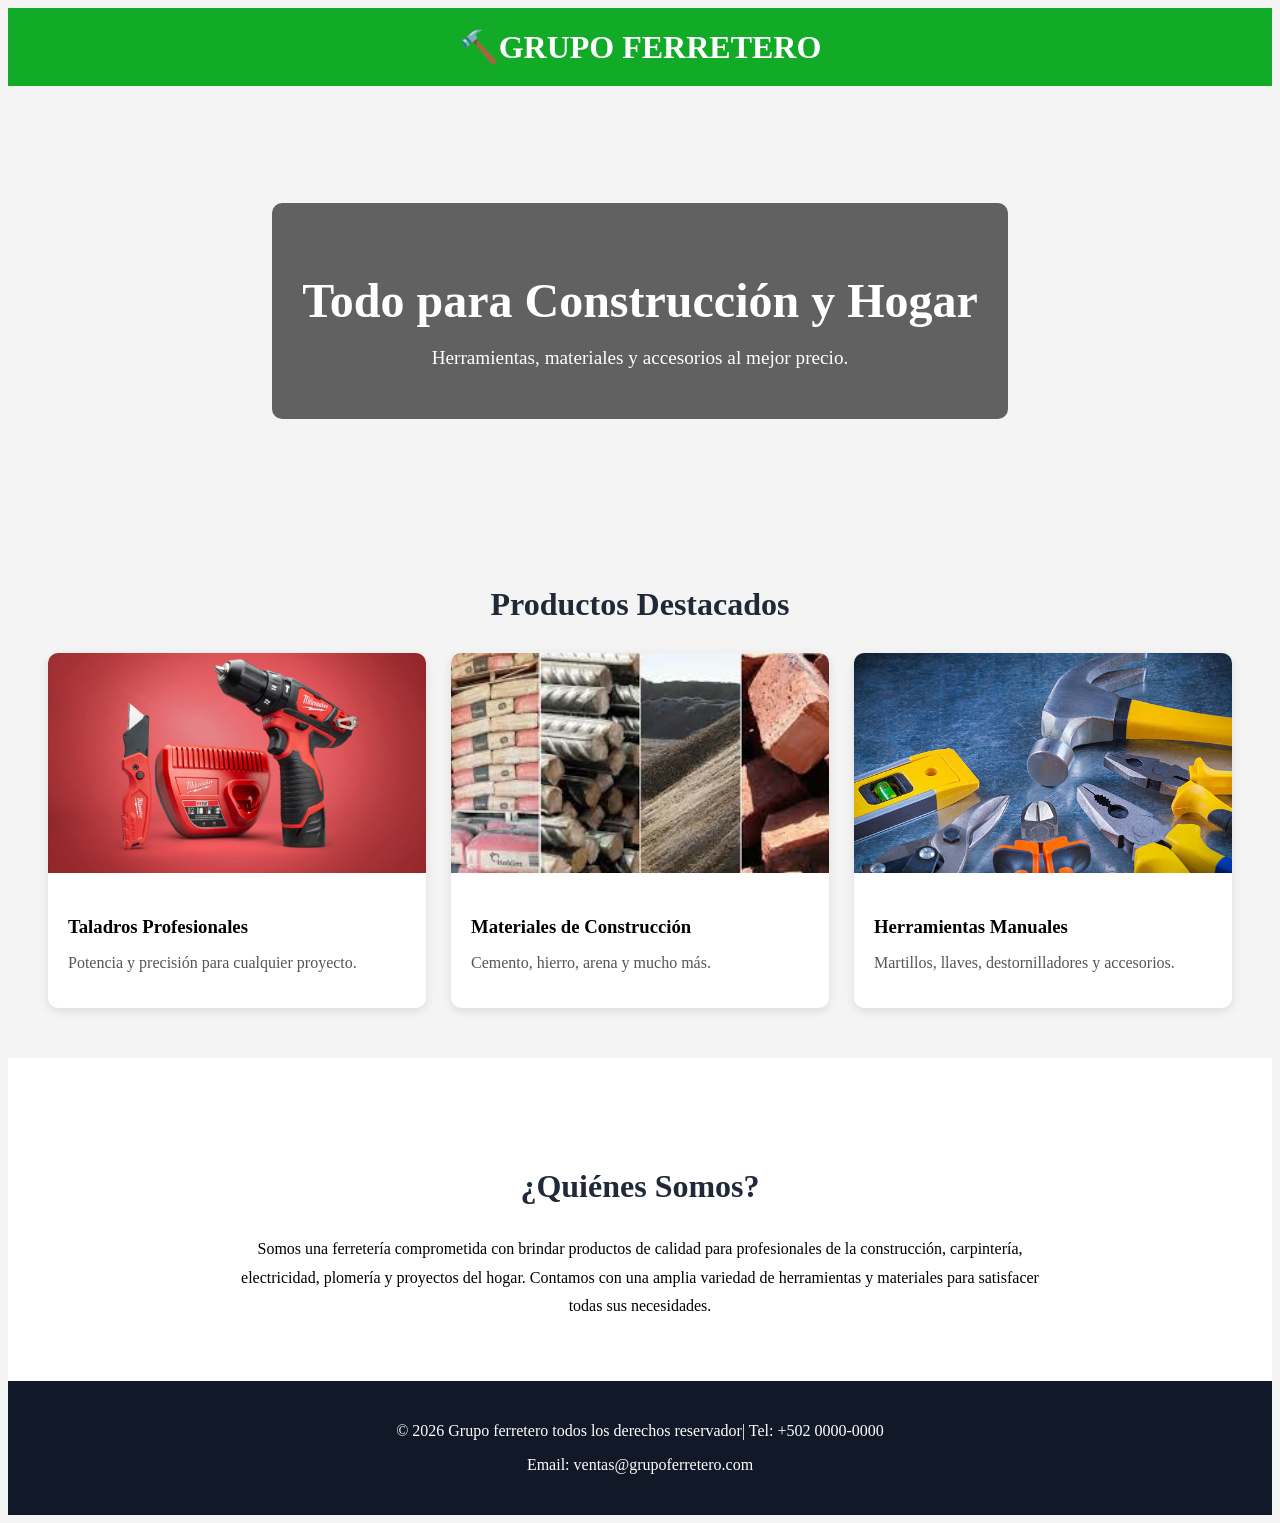
<file: 2_EJPLANTILLA_INTELIGENCIA/index.html.html>
<!DOCTYPE html>
<html lang="es">
<head>
<meta charset="UTF-8">
<meta name="viewport" content="width=device-width, initial-scale=1.0">
<title>Grupo Ferretero</title>
<link href="style.css" rel="stylesheet" type="text/css">
	<link rel="icon" type="image/jpeg" href="images/martillos.jpg">
</head>
<body>

<header>
    <div class="logo">🔨GRUPO FERRETERO</div>

   
</header>

<section class="hero">
    <div class="hero-text">
        <h1>Todo para Construcción y Hogar</h1>
		
        <p>Herramientas, materiales y accesorios al mejor precio.</p>
        
    </div>
</section>

<h2 class="section-title">Productos Destacados</h2>

<section class="productos">

    <div class="card">
        <img src="images/rotomartillo.jpeg" alt="Taladro">
        <div class="card-content">
            <h3>Taladros Profesionales</h3>
            <p>Potencia y precisión para cualquier proyecto.</p>
        </div>
    </div>

    <div class="card">
        <img src="images/cemento.jpeg" alt="Construcción">
        <div class="card-content">
            <h3>Materiales de Construcción</h3>
            <p>Cemento, hierro, arena y mucho más.</p>
        </div>
    </div>

    <div class="card">
        <img src="images/martillo.jpg" alt="Herramientas">
        <div class="card-content">
            <h3>Herramientas Manuales</h3>
            <p>Martillos, llaves, destornilladores y accesorios.</p>
        </div>
    </div>

</section>

<section class="about">
    <h2 class="section-title">¿Quiénes Somos?</h2>
    <p>
        Somos una ferretería comprometida con brindar productos de calidad
        para profesionales de la construcción, carpintería, electricidad,
        plomería y proyectos del hogar. Contamos con una amplia variedad
        de herramientas y materiales para satisfacer todas sus necesidades.
    </p>
</section>

<footer>
    <p>© 2026 Grupo ferretero todos los derechos reservador| Tel: +502 0000-0000</p>
    <p>Email: ventas@grupoferretero.com</p>
</footer>

</body>
</html>
</file>
<file: 2_EJPLANTILLA_INTELIGENCIA/style.css>
@charset "utf-8";
/* CSS Document */

<style>
*{
    margin:0;
    padding:0;
    box-sizing:border-box;
    font-family: Arial, sans-serif;
}

body{
    background:#f4f4f4;
}

header{
    background:rgba(18,171,40,1.00) ;
    color:white;
    padding:20px;
}

.logo{
    text-align:center;
    font-size:2rem;
    font-weight:bold;
}

nav{
    margin-top:15px;
}

nav ul{
    list-style:none;
    display:flex;
    justify-content:center;
    gap:25px;
}

nav a{
    color:white;
    text-decoration:none;
    font-weight:bold;
}

nav a:hover{
    color:#fbbf24;
}

.hero{
    height:450px;
	background-image:url("images/martillo.jpg")
    center/cover;
    display:flex;
    justify-content:center;
    align-items:center;
}

.hero-text{
    background:rgba(0,0,0,0.6);
    padding:30px;
    border-radius:10px;
    text-align:center;
    color:white;
}

.hero-text h1{
    font-size:3rem;
    margin-bottom:15px;
}

.hero-text p{
    font-size:1.2rem;
}

.btn{
    display:inline-block;
    margin-top:20px;
    background:#f59e0b;
    color:white;
    padding:12px 25px;
    text-decoration:none;
    border-radius:5px;
}

.btn:hover{
    background:#d97706;
}

.section-title{
    text-align:center;
    margin:50px 0 30px;
    font-size:2rem;
    color:#1f2937;
}

.productos{
    display:grid;
    grid-template-columns:repeat(auto-fit,minmax(250px,1fr));
    gap:25px;
    padding:0 40px 50px;
}

.card{
    background:white;
    border-radius:10px;
    overflow:hidden;
    box-shadow:0 3px 10px rgba(0,0,0,.1);
}

.card img{
    width:100%;
    height:220px;
    object-fit:cover;
}

.card-content{
    padding:20px;
}

.card h3{
    margin-bottom:10px;
}

.card p{
    color:#555;
}

.about{
    background:white;
    padding:60px 40px;
    text-align:center;
}

.about p{
    max-width:800px;
    margin:auto;
    line-height:1.8;
}

footer{
    background:#111827;
    color:white;
    text-align:center;
    padding:25px;
}

/* Mobile */
@media (max-width: 320px) {
.logo {
	width: 100%;
	text-align: center;
	margin-top: 13px;
	margin-right: 0px;
	margin-bottom: 0px;
	margin-left: 0px;
}
.text_column {
	width: 100%;
	text-align: justify;
	padding: 0;
}
.intro .column p {
	width: 80%;
	margin-left: 0px;
}
.text_column {
	padding-left: 20px;
}
.thumbnail {
	width: 100%;
}
.column {
	width: 100%;
	margin-top: 0px;
}
.hero_header {
	padding-left: 10px;
	padding-right: 10px;
	line-height: 22px;
	text-align: center;
}
}

/* Small Tablets */
@media (min-width: 321px)and (max-width: 767px) {
.logo {
	width: 100%;
	text-align: center;
	margin-top: 13px;
	margin-right: 0px;
	margin-bottom: 0px;
	margin-left: 0px;
}
.text_column {
	width: 100%;
	text-align: left;
	padding: 0;
}
.thumbnail {
	width: 100%;
}
.column {
	width: 100%;
	margin-top: 0px;
}
.thumbnail {
	width: 100%;
}
.text_column {
	padding-left: 20px;
	padding-right: 20px;
	width: 90%;
}
.column {
	width: 100%;
	margin-left: 0px;
	margin-right: 0px;
}
.profile {
	width: 100%;
}
.intro .column p {
	width: 90%;
	text-align: center;
	padding-left: 0px;
}
}

/* Small Desktops */
@media (min-width: 768px) and (max-width: 1096px) {
.text_column {
	width: 100%;
}
.thumbnail {
	width: 48%;
}
.text_column {
	width: 90%;
	margin: 0;
	padding: 20px;
}
.intro .column p {
	width: 80%;
}

<style>
</file>
